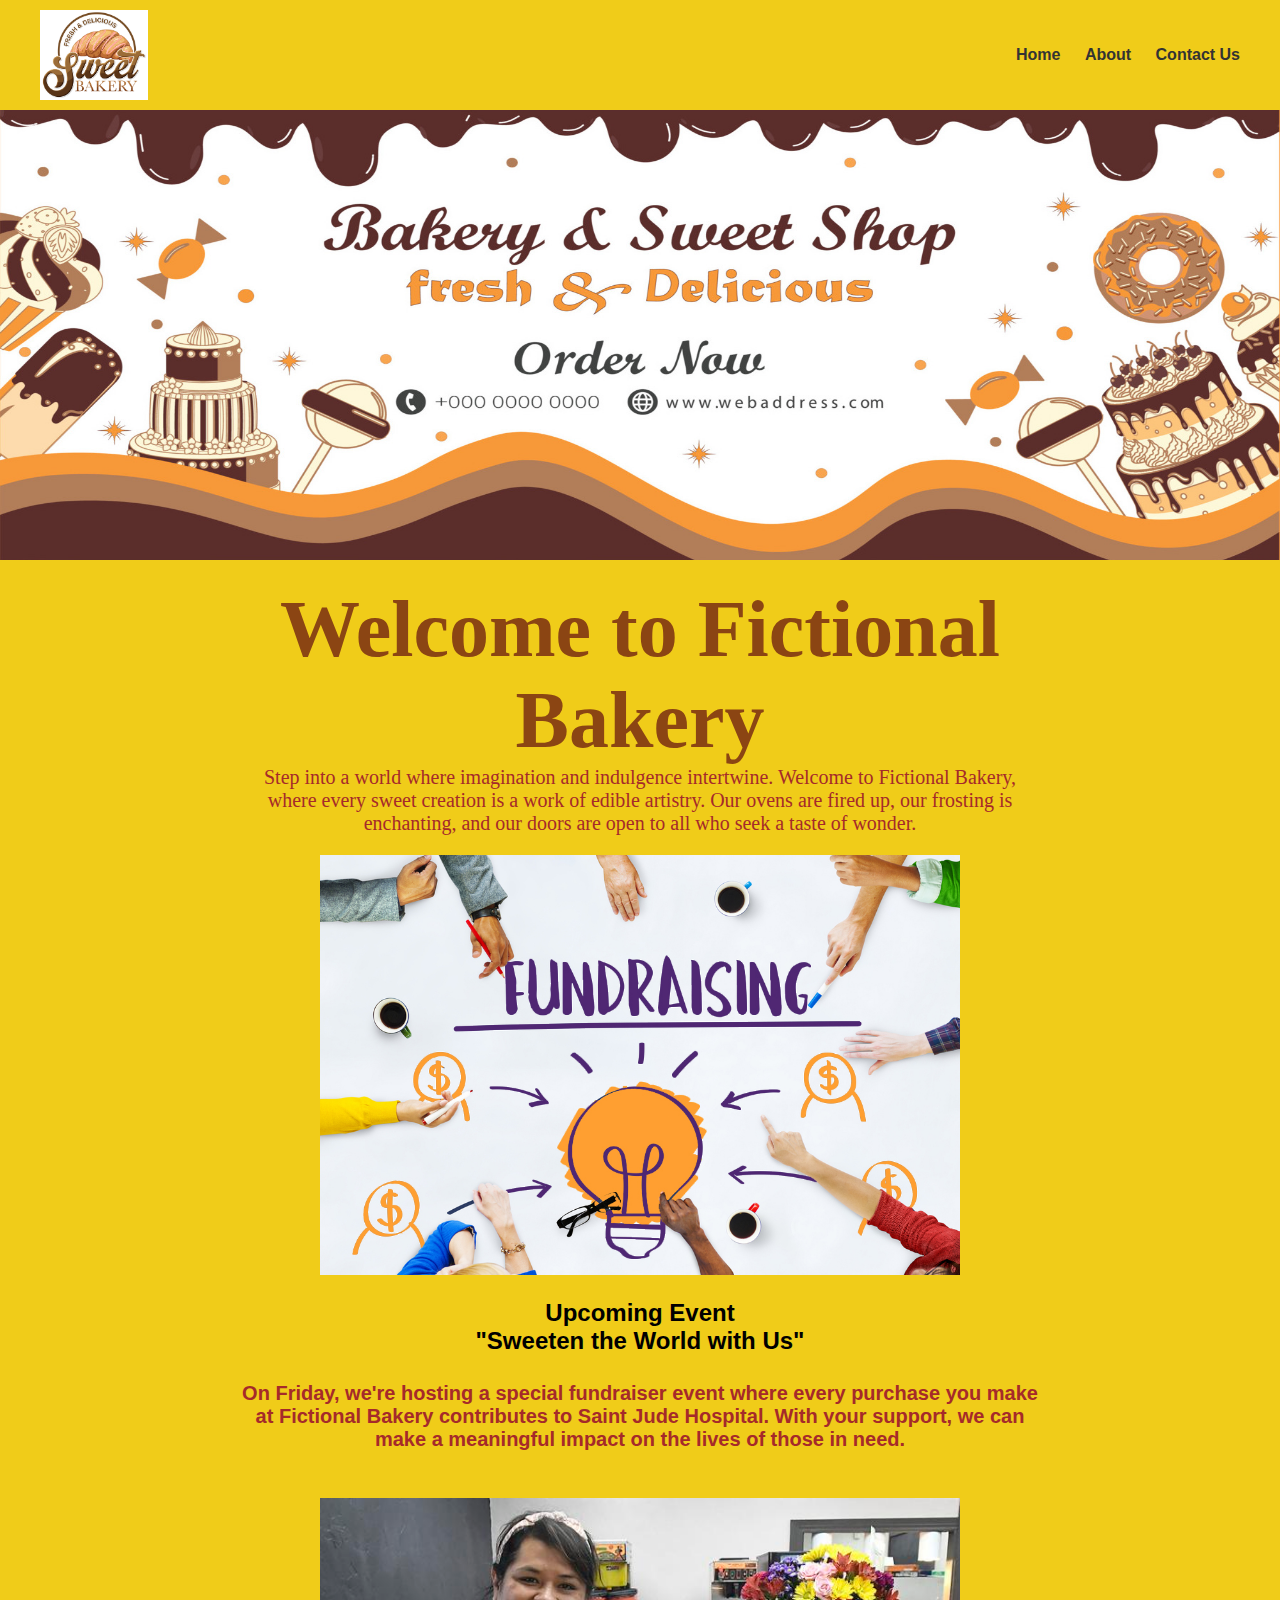
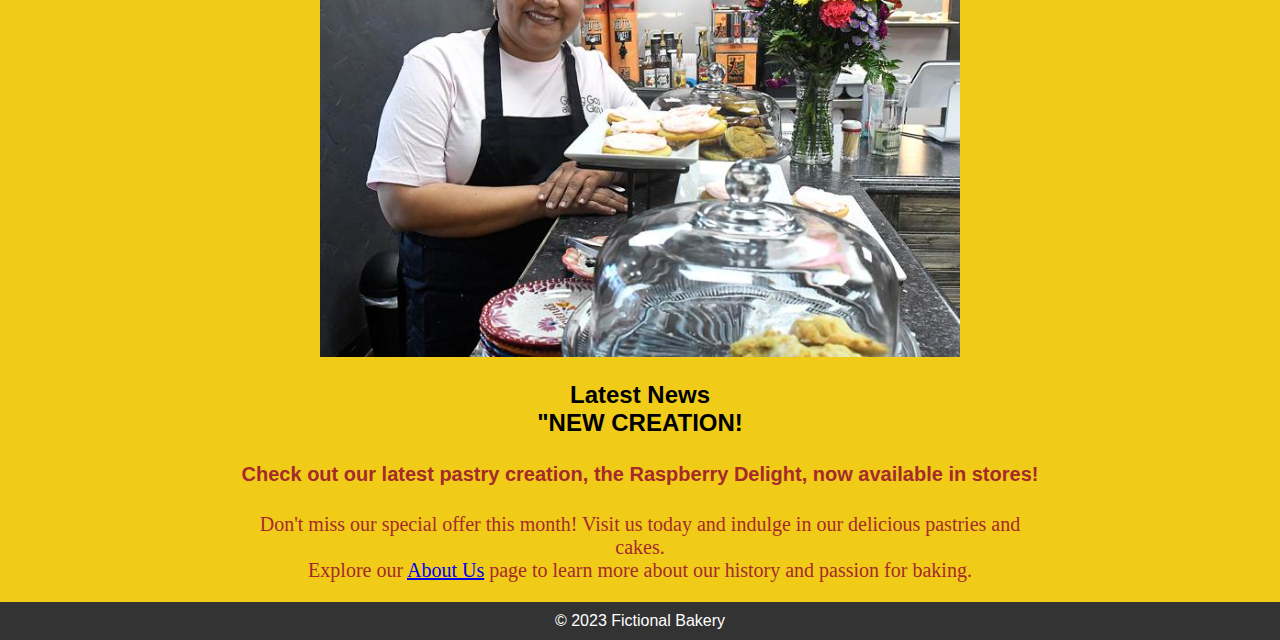
<file: CSC340 Assignment3/index.html>
<!DOCTYPE html>
<html lang="en">
<head>
    <meta charset="UTF-8">
    <meta name="viewport" content="width=device-width, initial-scale=1.0">
    <link rel="stylesheet" href="css/style.css">
    <title>Fictional Bakery</title>
</head>
<body>
    <header>
        <img src="images/logo.jpg" alt="Fictional Bakery Logo">
        <nav>
            <ul>
                <li><a href="index.html">Home</a></li>
                <li><a href="about.html">About</a></li>
                <li><a href="contact.html">Contact Us</a></li>
            </ul>
        </nav>
    </header>
    
    <section class="banner">
        <img src="images/banner.jpg" alt="Bakery Banner">
    </section>
    
    <section class="home-content">
        <h1>Welcome to Fictional Bakery</h1>
        <p>Step into a world where imagination and indulgence intertwine. Welcome to Fictional Bakery, where every sweet creation is a work of edible artistry. Our ovens are fired up, our frosting is enchanting, and our doors are open to all who seek a taste of wonder.</p>
        
        <section class="event-section">
            <img src="images/Fundraising-Ideas.jpg" alt="Event Image">
            <h2>Upcoming Event</h2>
            <h2>"Sweeten the World with Us"</h2>
            <h4>On Friday, we're hosting a special fundraiser event where every purchase you make at Fictional Bakery contributes to Saint Jude Hospital. With your support, we can make a meaningful impact on the lives of those in need.</h4>
        </section>

        <section class="news-section">
            <img src="images/63ec26342b5de.image.jpg" alt="News Image">
            <h2>Latest News</h2>
            <h2>"NEW CREATION!</h2>
            <h4>Check out our latest pastry creation, the Raspberry Delight, now available in stores!</h4>
        </section>

        
        <p>Don't miss our special offer this month! Visit us today and indulge in our delicious pastries and cakes.</p>
        <p>Explore our <a href="about.html">About Us</a> page to learn more about our history and passion for baking.</p>
    </section>

    <footer>
        &copy; 2023 Fictional Bakery
    </footer>
</body>
</html>
</file>
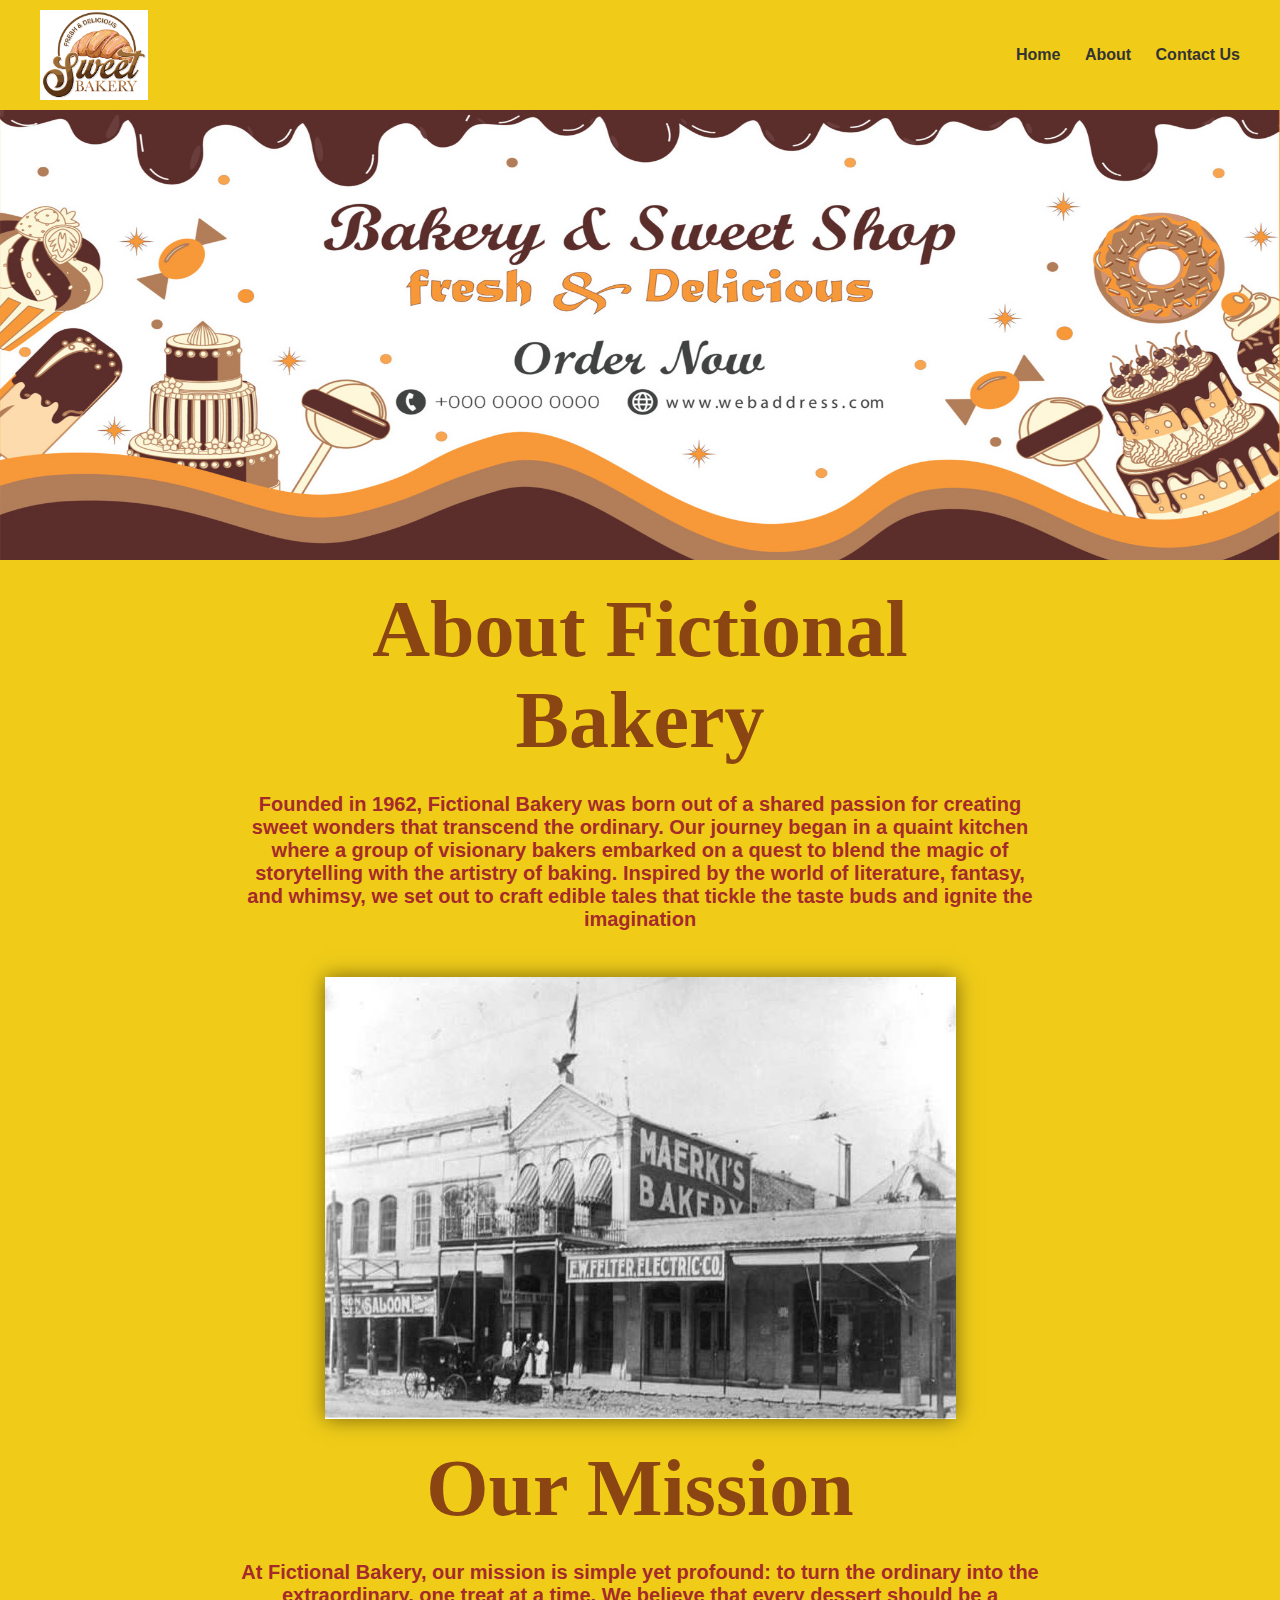
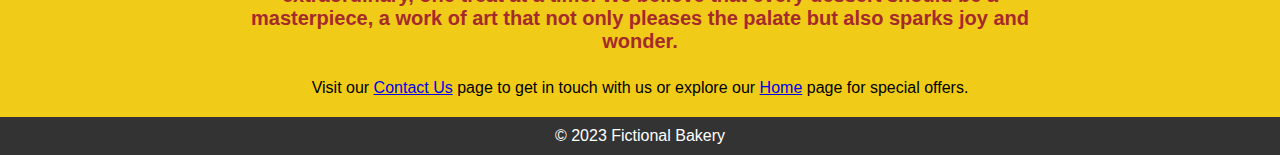
<file: CSC340 Assignment3/about.html>
<!DOCTYPE html>
<html lang="en">
    <head>
        <meta charset="UTF-8">
        <meta name="viewport" content="width=device-width, initial-scale=1.0">
        <link rel="stylesheet" href="css/style.css">
        <title>Fictional Bakery</title>
    </head>
<body>
    <header>
        <img src="images/logo.jpg" alt="Fictional Bakery Logo">
        <nav>
            <ul>
                <li><a href="index.html">Home</a></li>
                <li><a href="about.html">About</a></li>
                <li><a href="contact.html">Contact Us</a></li>
            </ul>
        </nav>
    </header>

    <section class="banner">
        <img src="images/banner.jpg" alt="About Us Banner">
    </section>
    
    <section class="about-content">
        <h1>About Fictional Bakery</h1>
        <h4>Founded in 1962, Fictional Bakery was born out of a shared passion for creating sweet wonders that transcend the ordinary. Our journey began in a 
            quaint kitchen where a group of visionary bakers embarked on a quest to blend the magic of storytelling with the artistry of baking. Inspired by the 
            world of literature, fantasy, and whimsy, we set out to craft edible tales that tickle the taste buds and ignite the imagination</h4>
        <img src="images/about.jpg" alt="About Us Image">

        <h1>Our Mission</h1>
        <h4>At Fictional Bakery, our mission is simple yet profound: to turn the ordinary into the extraordinary, one treat at a time. We believe that every dessert 
            should be a masterpiece, a work of art that not only pleases the palate but also sparks joy and wonder.</h4>
        <p>Visit our <a href="contact.html">Contact Us</a> page to get in touch with us or explore our <a href="index.html">Home</a> page for special offers.</p>
    </section>

    <footer>
        &copy; 2023 Fictional Bakery
    </footer>
</body>
</html>
</file>
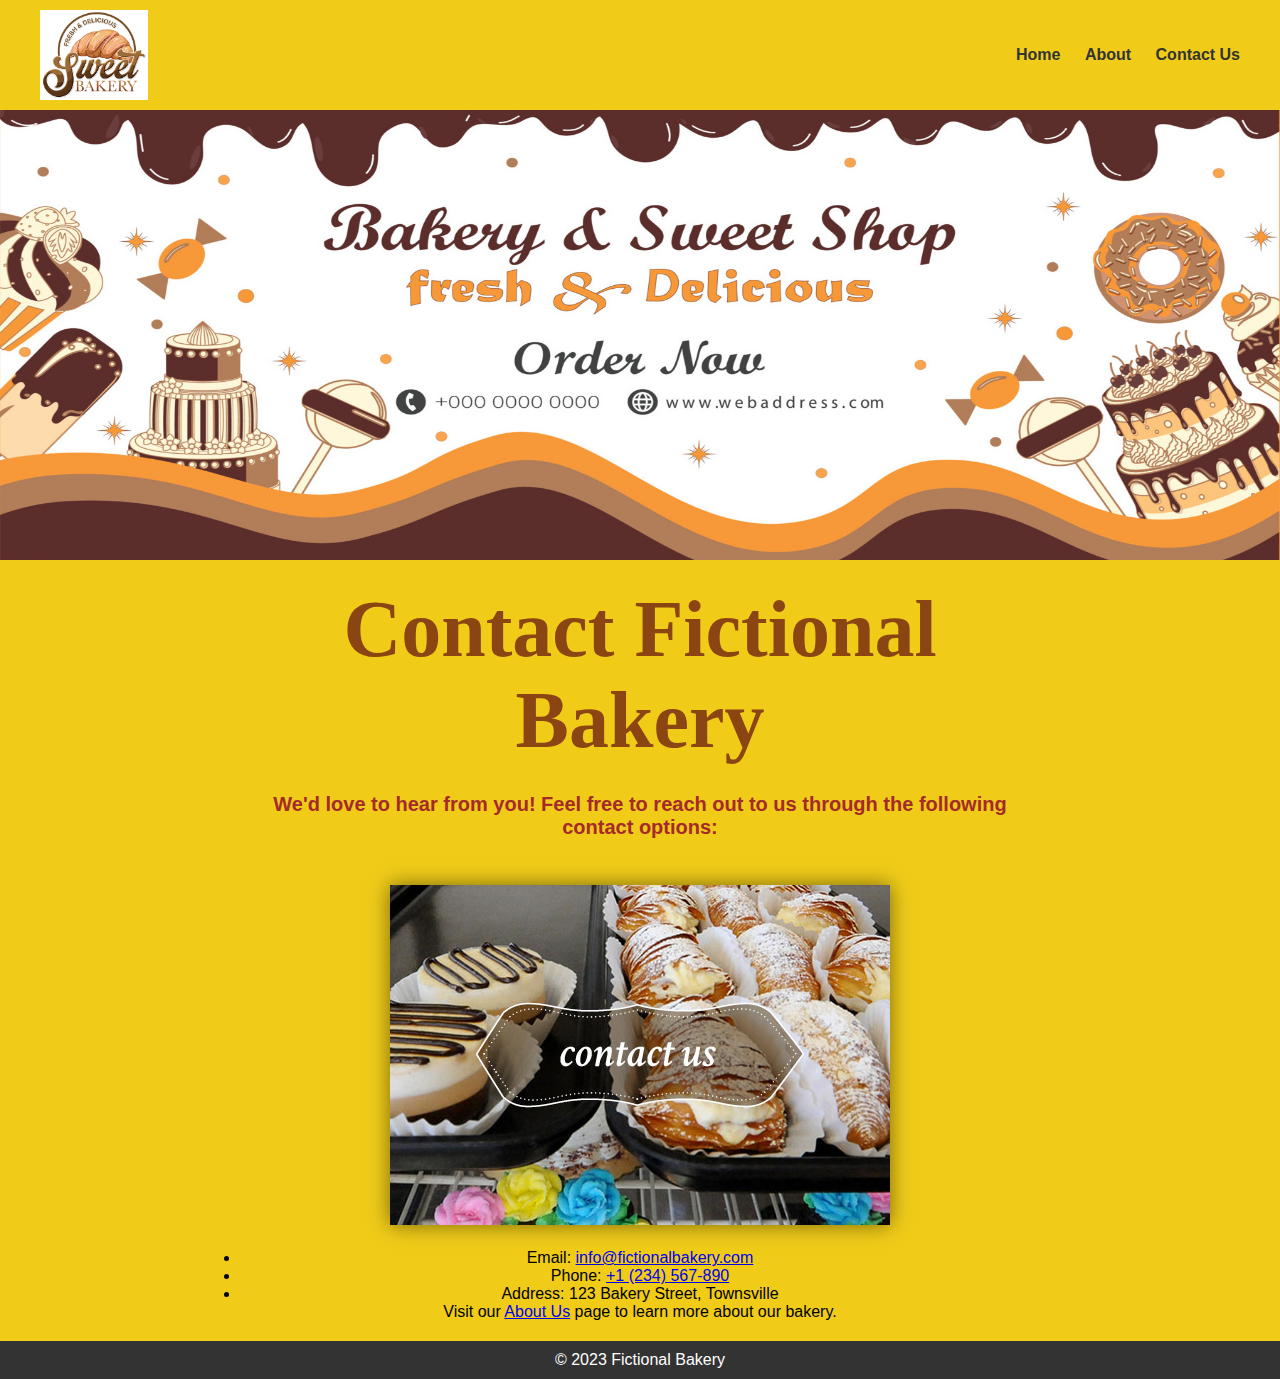
<file: CSC340 Assignment3/contact.html>
<!DOCTYPE html>
<html lang="en">
    <head>
        <meta charset="UTF-8">
        <meta name="viewport" content="width=device-width, initial-scale=1.0">
        <link rel="stylesheet" href="css/style.css">
        <title>Fictional Bakery</title>
    </head>
<body>
    <header>
        <img src="images/logo.jpg" alt="Fictional Bakery Logo">
        <nav>
            <ul>
                <li><a href="index.html">Home</a></li>
                <li><a href="about.html">About</a></li>
                <li><a href="contact.html">Contact Us</a></li>
            </ul>
        </nav>
    </header>
    <section class="banner">
        <img src="images/banner.jpg" alt="Bakery Banner">
    </section>
    
    <section class="contact-content">
        <h1>Contact Fictional Bakery</h1>
        <h4>We'd love to hear from you! Feel free to reach out to us through the following contact options:</h4>
        <img src="images/contact.jpg" alt="Contact Us Image">
        <ul>
            <li>Email: <a href="mailto:info@fictionalbakery.com">info@fictionalbakery.com</a></li>
            <li>Phone: <a href="tel:+1234567890">+1 (234) 567-890</a></li>
            <li>Address: 123 Bakery Street, Townsville</li>
        </ul>
        <p>Visit our <a href="about.html">About Us</a> page to learn more about our bakery.</p>
    </section>

    <footer>
        &copy; 2023 Fictional Bakery
    </footer>
</body>
</html>
</file>
<file: CSC340 Assignment3/css/style.css>
/* Reset some default styles */
body, h1, h2, p, ul {
    background-color: #f0cc19;
    margin: 0;
    padding: 0;
}

/* Basic styles */
body {
    font-family: Arial, sans-serif;
}

header {
    background-color: #f0cc19;
    padding: 20px 0;
    display: flex;
    justify-content: space-between;
    align-items: center;
    padding: 10px 20px;
}

header img {
    height: 90px;
    margin-left: 20px;
}

.about-content img,
.contact-content img {
    max-width: 100%;
    height: auto;
    margin: 20px 0; 
    box-shadow: 0 0 20px rgba(0, 0, 0, 0.5); 
}

nav ul {
    list-style: none;
}

nav ul li {
    display: inline;
    margin-right: 20px;
}

nav ul li a {
    text-decoration: none;
    color: #333;
    font-weight: bold;
}

.banner img {
    width: 100%;
    height: 50vh;
}


/* Specific page styles */
.home-content, .about-content, .contact-content {
    max-width: 800px;
    margin: 0 auto;
    padding: 20px;
    text-align: center;
}

.home-content h1, 
.about-content h1,
.contact-content h1  {
    font-family: Brush Script MT;
    color: saddlebrown;
    font-size: 80px

}


.home-content p {
    font-family: Brush Script MT;
    color:  brown;
    font-size: 20px

}
.home-content h4, 
.about-content h4,
.contact-content h4 {
    color:  brown;
    font-size: 20px

}


.home-content img {
    width: 80%;
    margin: 20px auto;
}

/* Footer styles */
footer {
    background-color: #333;
    color: #fff;
    text-align: center;
    padding: 10px 0;
}
</file>
